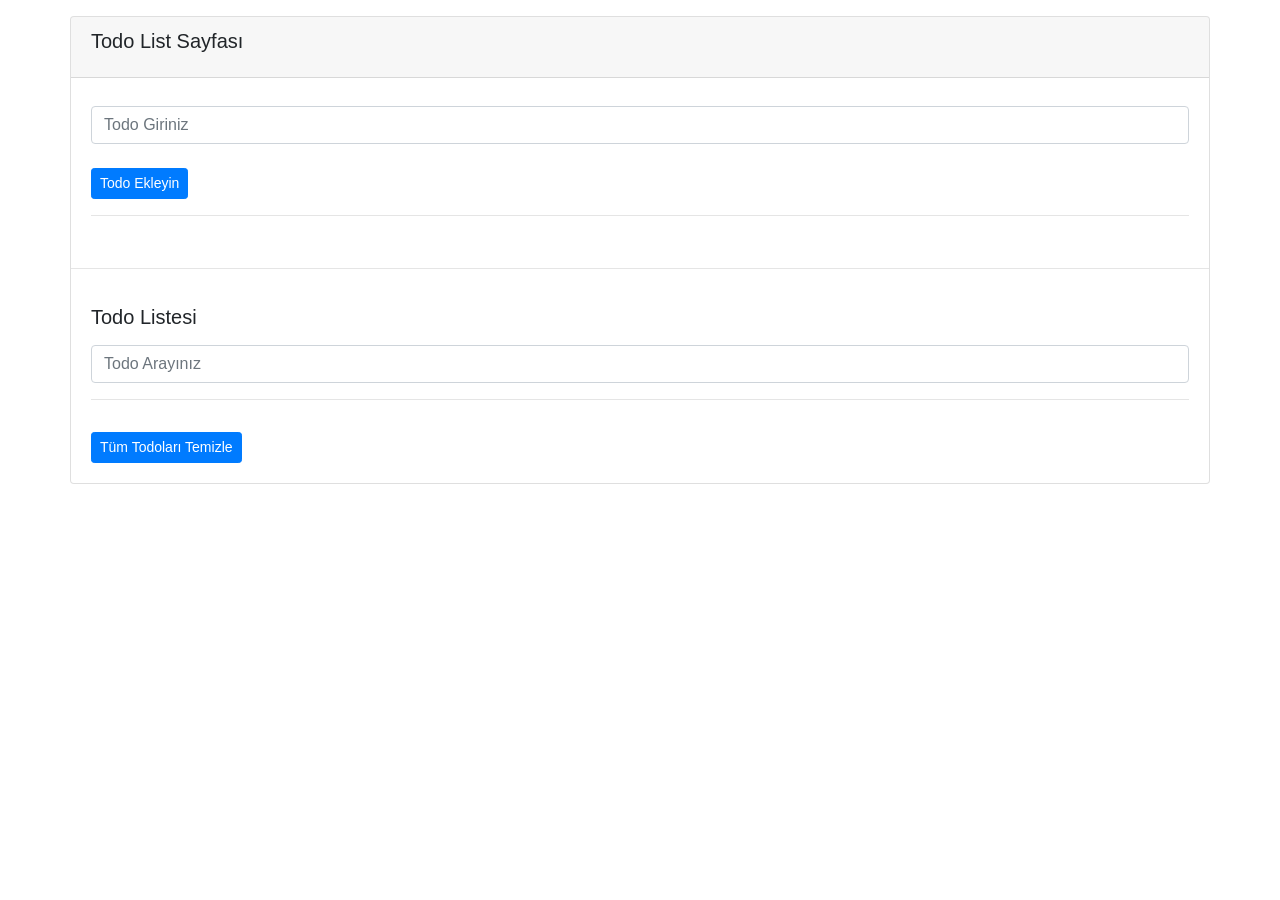
<file: 15.todoproject/index.html>
<!DOCTYPE html>
<html lang="en">
<head>
    <meta charset="UTF-8">
    <meta http-equiv="X-UA-Compatible" content="IE=edge">
    <meta name="viewport" content="width=device-width, initial-scale=1.0">
    <link rel="stylesheet" href="https://stackpath.bootstrapcdn.com/font-awesome/4.7.0/css/font-awesome.min.css">
    <link rel="stylesheet" href="https://maxcdn.bootstrapcdn.com/bootstrap/4.0.0/css/bootstrap.min.css" integrity="sha384-Gn5384xqQ1aoWXA+058RXPxPg6fy4IWvTNh0E263XmFcJlSAwiGgFAW/dAiS6JXm" crossorigin="anonymous">

    <title>Todo List Projesi</title>
</head>
<body>

    <div class="container">
        <div class="row">
            <div class="card w-100 mt-3">
                <div class="card-header">
                    <h5 class="card-title">Todo List Sayfası </h5>
                </div>
                <div class="card-body">
                    <form id="todoAddForm" class="mt-2">
                        <input type="text" class="form-control mt-2" id="todoName" aria-describedby="todo" placeholder="Todo Giriniz">
                    
                        <button id="todoAddButton" type="submit"  class="btn btn-primary mt-4 btn-sm">Todo Ekleyin</button>
                    </form>
                <hr>
                </div>

                <hr/>

                <div class="card-body">
                    <h5 class="card-title">Todo Listesi</h5>
                    <form name="form2" id="todoListForm">
                        <input id="todoSearch" type="text" class="form-control mt-3" placeholder="Todo Arayınız">
                        <hr/>
                    </form>

                    <ul class="list-group">
                        <!--<li class="list-group-item d-flex justify-content-between">Todo 1
                            <a href="#" class="delete-item">
                                <i class="fa fa-remove"></i>
                            </a>
                        </li>
                        <li class="list-group-item d-flex justify-content-between">Todo 2
                            <a href="#" class="delete-item">
                                <i class="fa fa-remove"></i>
                            </a>
                        </li>
                        <li class="list-group-item d-flex justify-content-between">Todo 3
                            <a href="#" class="delete-item">
                                <i class="fa fa-remove"></i>
                            </a>
                        </li>
                        <li class="list-group-item d-flex justify-content-between">Todo 4
                            <a href="#" class="delete-item">
                                <i class="fa fa-remove"></i>
                            </a>
                        </li>-->
                      </ul>

                      <a href="#" id="todoClearButton"  class="btn btn-primary btn-sm mt-3">Tüm Todoları Temizle</a>
                </div>
            </div>
        </div>
    </div>
    



    <script src="https://code.jquery.com/jquery-3.2.1.slim.min.js" integrity="sha384-KJ3o2DKtIkvYIK3UENzmM7KCkRr/rE9/Qpg6aAZGJwFDMVNA/GpGFF93hXpG5KkN" crossorigin="anonymous"></script>
    <script src="https://cdnjs.cloudflare.com/ajax/libs/popper.js/1.12.9/umd/popper.min.js" integrity="sha384-ApNbgh9B+Y1QKtv3Rn7W3mgPxhU9K/ScQsAP7hUibX39j7fakFPskvXusvfa0b4Q" crossorigin="anonymous"></script>
    <script src="https://maxcdn.bootstrapcdn.com/bootstrap/4.0.0/js/bootstrap.min.js" integrity="sha384-JZR6Spejh4U02d8jOt6vLEHfe/JQGiRRSQQxSfFWpi1MquVdAyjUar5+76PVCmYl" crossorigin="anonymous"></script>
    <script src="app.js"></script>
    
</body>
</html>
</file>
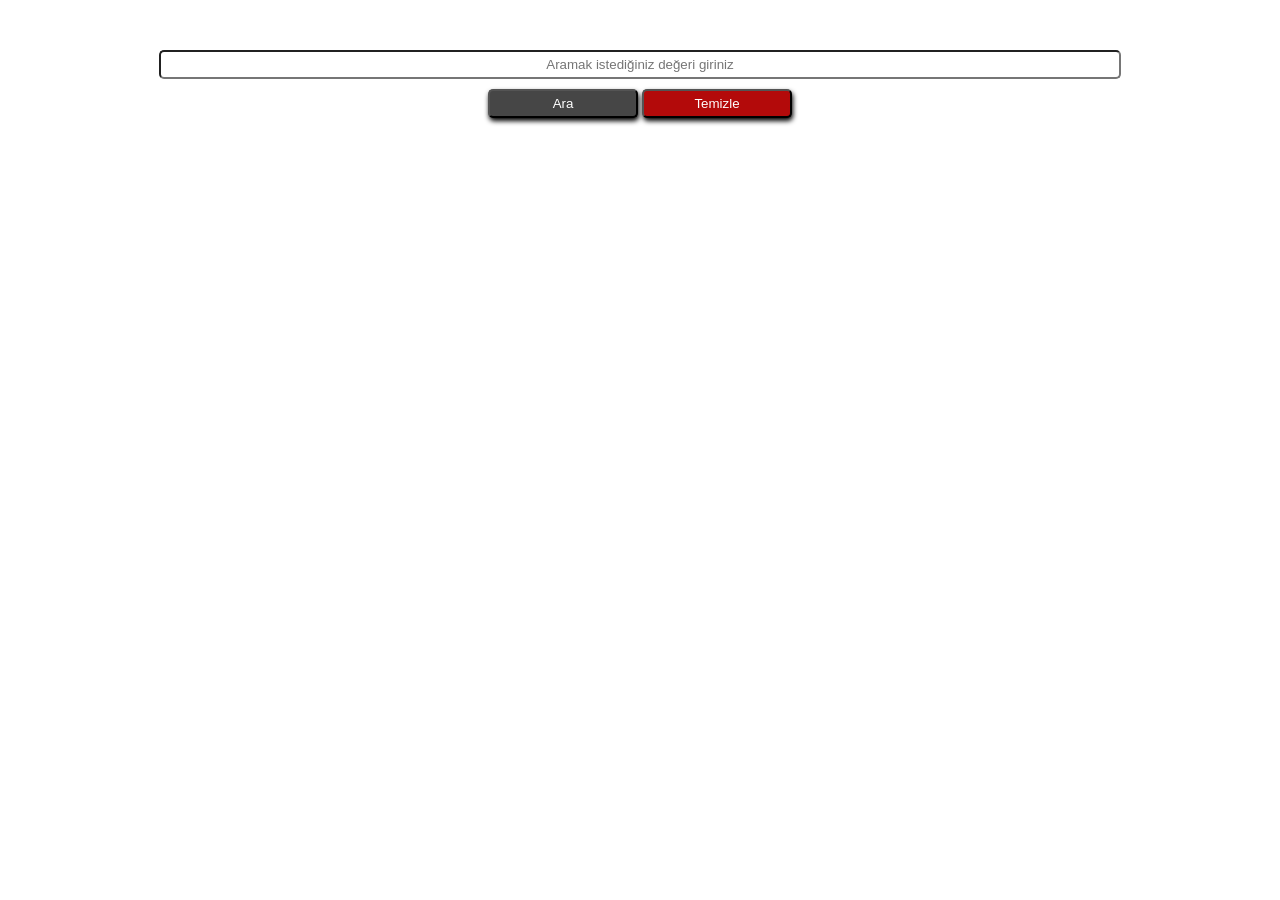
<file: 19.search app/index.html>
<!DOCTYPE html>
<html lang="en">
<head>
    <meta charset="UTF-8">
    <meta name="viewport" content="width=device-width, initial-scale=1.0">
    <title>Arama Uygulaması</title>
    <link rel="stylesheet" href="style.css">
</head>
<body>
    <div>
        <div class="form-wrapper">
            <form id="form">
                <input id="searchInput" type="text" placeholder="Aramak istediğiniz değeri giriniz"/>
                <div class="button-wrapper">
                    <button id="searchButton">Ara</button>
                    <button id="clearButton">Temizle</button>
                </div>
            </form>
        </div>
        <div class="imageList-wrapper">
            <!--resimleri tutacak olan div-->
        </div>
    </div>
    <script src="app.js"></script>
</body>
</html>
</file>
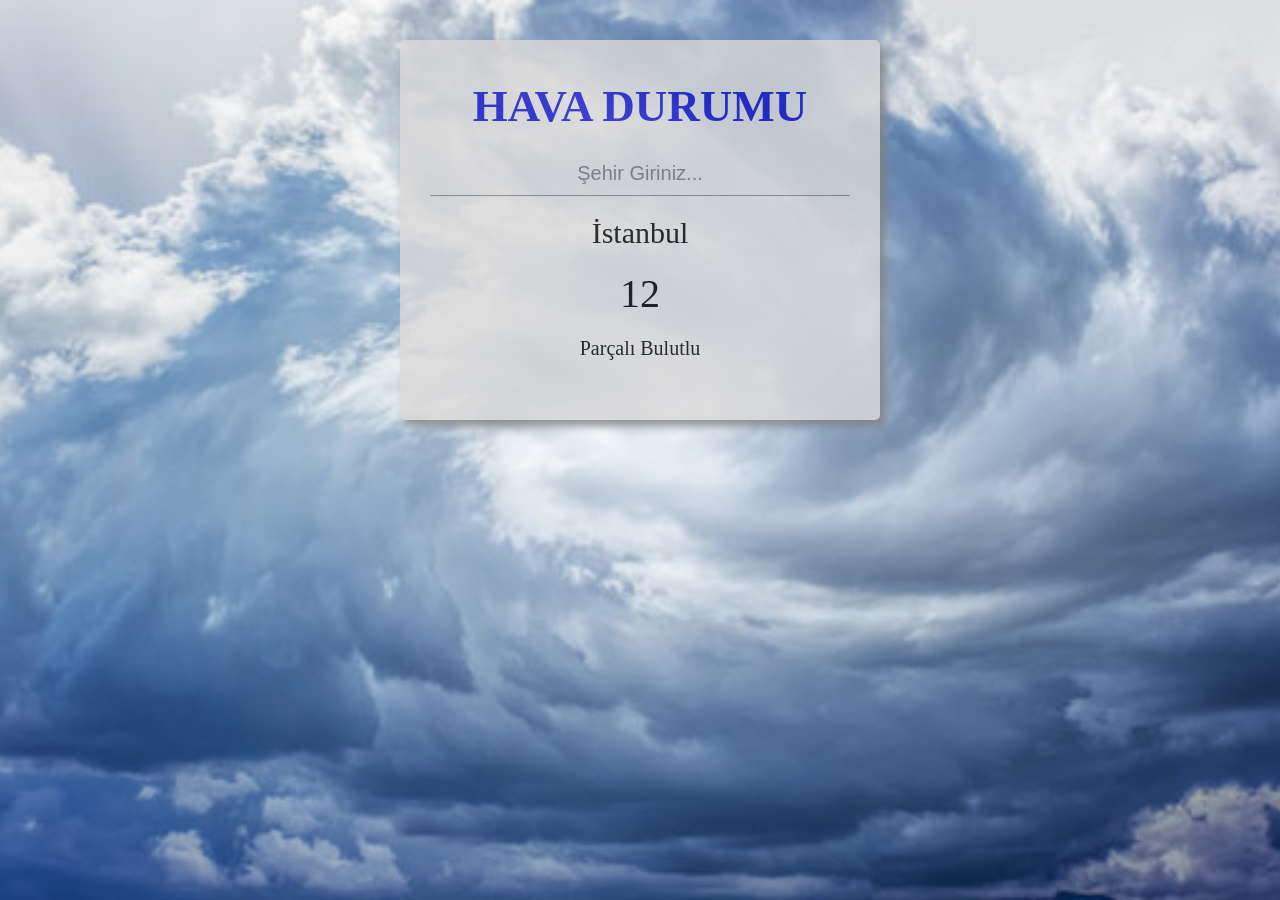
<file: 23.weather app/index.html>
<!DOCTYPE html>
<html lang="en">
<head>
    <meta charset="UTF-8">
    <meta name="viewport" content="width=device-width, initial-scale=1.0">
    <title>Document</title>
    <link rel="stylesheet" href="style.css">
</head>
<body>

    <div class="container">
        <div class="app">
            <div class="header">
                <h1 class="title">HAVA DURUMU</h1>
                <input id="searchInput" type="text" placeholder="Şehir Giriniz...">
            </div>
            <div class="content">
                <div class="cityName">İstanbul</div>
                <div class="degree">12</div>
                <div class="desc">Parçalı Bulutlu</div>
            </div>
        </div>
    </div>





    <script src="app.js"></script>
    <script src="main.js"></script>
</body>
</html>
</file>
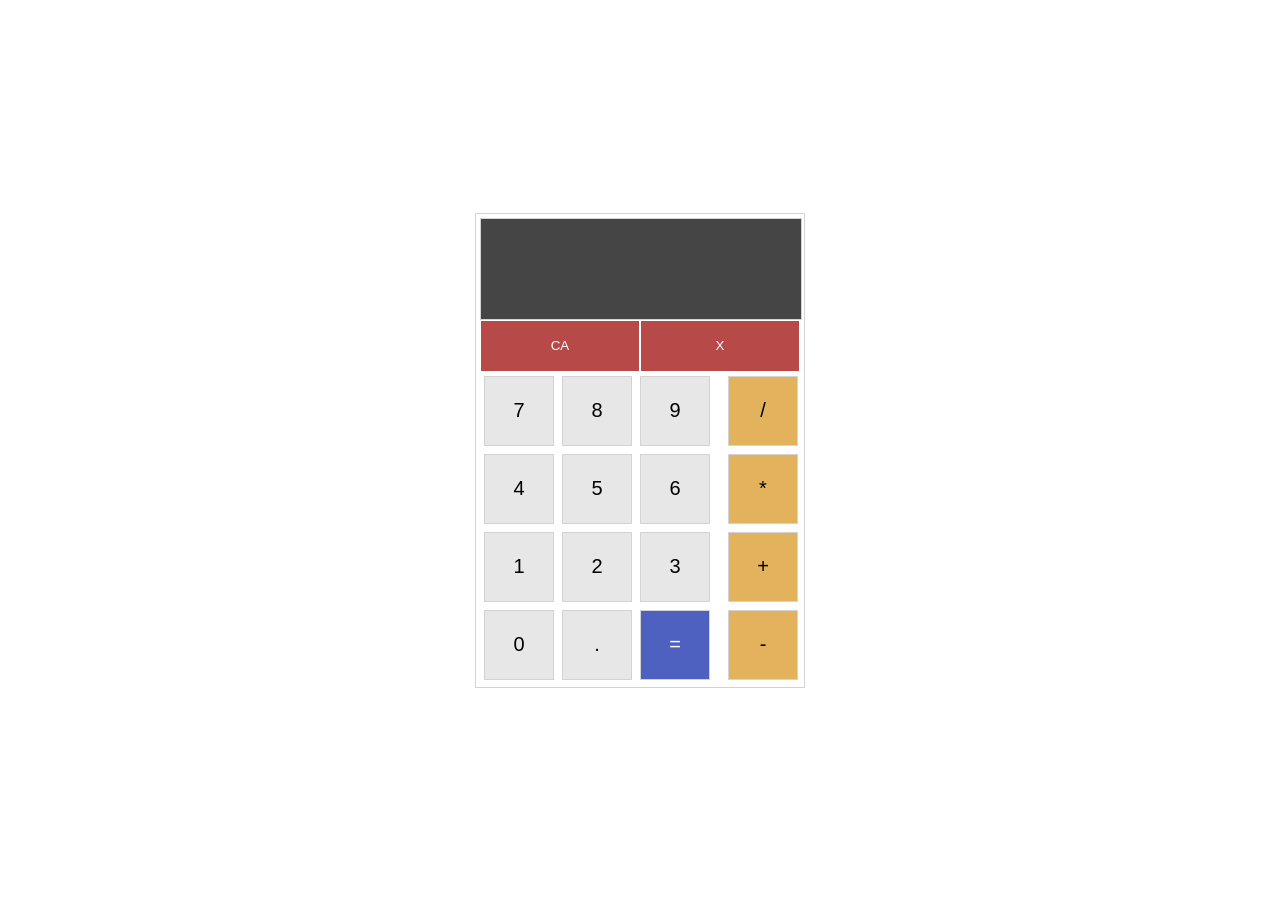
<file: 25.calculator app/index.html>
<!DOCTYPE html>
<html lang="en">
<head>
    <meta charset="UTF-8">
    <meta http-equiv="X-UA-Compatible" content="IE=edge">
    <meta name="viewport" content="width=device-width, initial-scale=1.0">
    <title>Hesap Makinesi</title>
    <link rel="stylesheet" href="style.css">
</head>
<body>

    <div id="container">
        <div id="calculator">
            <div class="resulPanel">
                <span class="result"></span>
            </div>

            <div class="clearDiv">
                <button id="clearAll" type="button">CA</button>
                <button id="deleteAChar" type="button">X</button>
            </div>

            <div class="content">
                <div class="numbers">
                    <div class="line">
                        <button type="button" value="7" class="number">7</button>
                        <button type="button" value="8" class="number">8</button>
                        <button type="button" value="9" class="number">9</button>
                    </div>

                    <div class="line">
                        <button type="button" value="4" class="number">4</button>
                        <button type="button" value="5" class="number">5</button>
                        <button type="button" value="6" class="number">6</button>
                    </div>

                    <div class="line">
                        <button type="button" value="1" class="number">1</button>
                        <button type="button" value="2" class="number">2</button>
                        <button type="button" value="3" class="number">3</button>
                    </div>

                    <div class="line">
                        <button type="button" value="0" class="number">0</button>
                        <button type="button" value="." class="number">.</button>
                        <button type="button" class="equals">=</button>
                    </div>
                </div>

                <div class="operators">
                    <button type="button" value="/" class="operator">/</button>
                    <button type="button" value="*" class="operator">*</button>
                    <button type="button" value="+" class="operator">+</button>
                    <button type="button" value="-" class="operator">-</button>
                </div>

            </div>
        </div>
    </div>
    
    <script src="calculator.js"></script>
    <script src="app.js"></script>
</body>
</html>
</file>
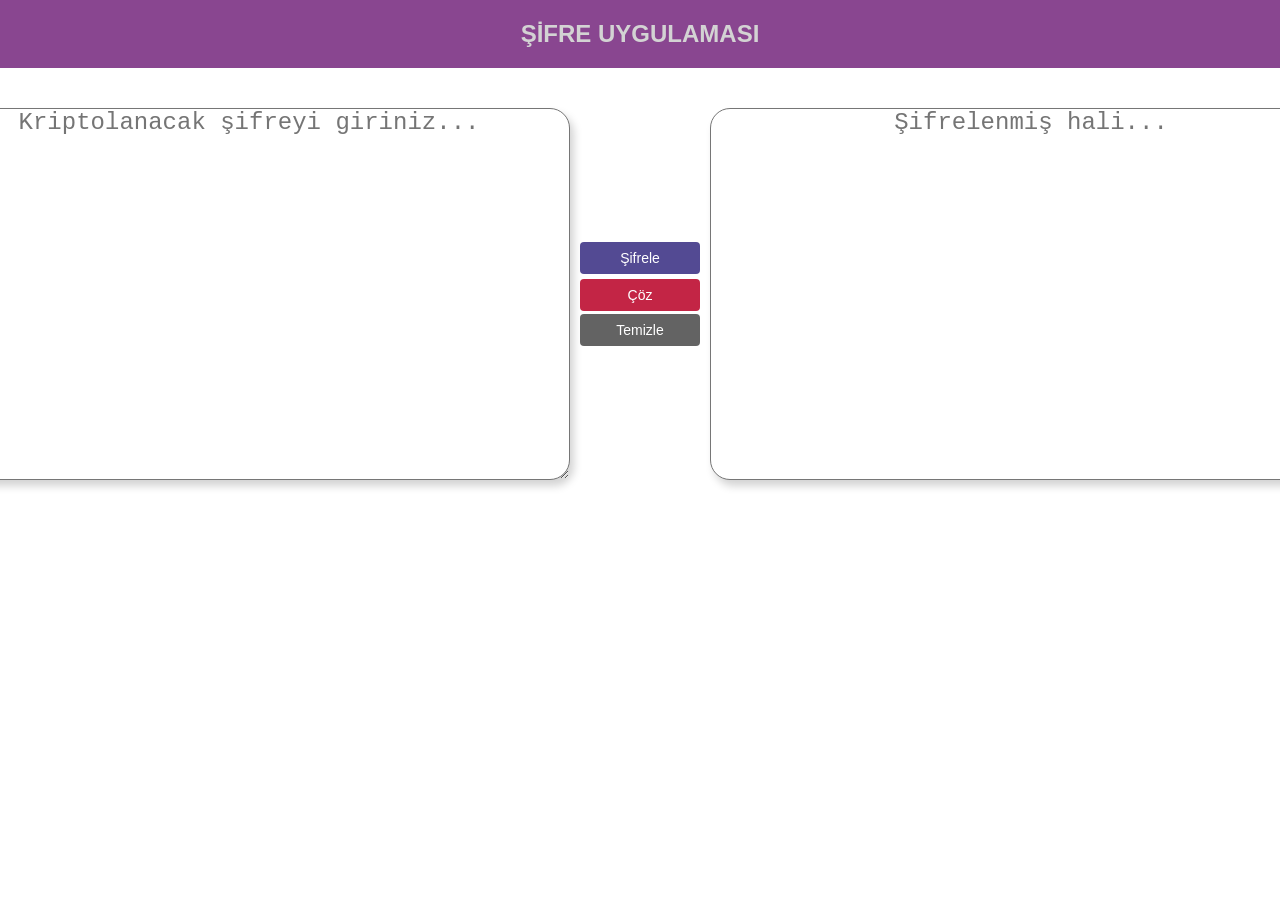
<file: 26.password app/index.html>
<!DOCTYPE html>
<html lang="en">
<head>
    <meta charset="UTF-8">
    <meta http-equiv="X-UA-Compatible" content="IE=edge">
    <meta name="viewport" content="width=device-width, initial-scale=1.0">
    <title>Şifre Uygulaması</title>
    <link rel="stylesheet" href="style.css">
</head>
<body>

    <div id="container">
        <div class="header">
            <h2 class="title">ŞİFRE UYGULAMASI</h2>
        </div>

        <div class="content">
            <textarea  id="leftTextArea" cols="30" rows="10" placeholder="Kriptolanacak şifreyi giriniz..."></textarea>

            <div class="buttonDiv">
                <button id="encodeButton" type="button">Şifrele</button>
                <button id="decodeButton" type="button">Çöz</button>
                <button id="cleanButton" type="button">Temizle</button>
            </div>

            <textarea  id="rightTextArea" cols="30" rows="10" placeholder="Şifrelenmiş hali..."></textarea>
        </div>
    </div>
    
    <script src="app.js"></script>
</body>
</html>
</file>
<file: 19.search app/style.css>
.form-wrapper{
    display: flex;
    flex-direction: column;
    width: 100%;
    margin: 50px 0px;
}
#form{
    display: flex;
    flex-direction: column;
    align-items: center;
}
#searchInput{
    width: 75%;
    padding: 5px;
    border-radius: 5px;
    text-align: center;
}
.button-wrapper{
    margin: 10px 0px;
}
#searchButton{
    width: 150px;
    border-radius: 5px;
    padding: 5px;
    background-color: #464646;
    color: white;
    box-shadow: 1px 3px 5px black;
}
#clearButton{
    width: 150px;
    border-radius: 5px;
    padding: 5px;
    background-color: #b30a0a;
    color: white;
    box-shadow: 1px 3px 5px black;
}
.imageList-wrapper{
    display: flex;
    flex-direction: row;/*column olursa align content:center olur*/
    flex-wrap: wrap;
    justify-content: center;
}
.imageList-wrapper > .card{
    margin: 20px;
    border: 1px solid grey;
    padding: 15px;
    border-radius: 5px;
    box-shadow: 3px 5px 8px grey;
}
</file>
<file: 23.weather app/style.css>
*{
    margin: 0px;
    padding: 0px;
}

body{
    font-family:Cambria, Cochin, Georgia, Times, 'Times New Roman', serif;
    background-image: url("360_F_86652340_jZhy3AP91eqQlC0m5qJ8FzdGlHB3igoH.jpg");
    background-repeat: no-repeat;
    background-position: center;
    background-size: cover;
    height: 100vh;
}

.container{
    height: 100vh;
    display: flex;
    flex-direction: column;
    align-items: center;
}

.app{
    display: flex;
    flex-direction: column;
    align-items: center;
    justify-content: center;
    width: 400px;
    background-color:rgb(219, 217, 217) ;
    border-radius: 5px;
    opacity: 0.8;
    padding: 40px;
    margin-top: 40px;
    box-shadow: 5px 6px 8px gray;
}

.header{
    width: 100%;
    display: flex;
    flex-direction: column;
    align-items: center;
}

.title{
    color: rgb(21, 21, 200);
    font-size: 45px;
}

#searchInput{
    width: 100%;
    padding: 10px;
    background-color: transparent;
    border: none;
    border-bottom: 1px solid gray;
    font-size: 20px;
    text-align: center;
    margin-top: 20px;
}

.content{
    margin-top: 20px;
    display: flex;
    flex-direction: column;
    align-items: center;
    justify-content: center;
}

.cityName{
    font-size: 30px;
    margin-bottom: 20px;
}

.degree{
    font-size: 40px;
    margin-bottom: 20px;
}

.desc{
    font-size: 20px;
    margin-bottom: 20px;
}
</file>
<file: 25.calculator app/style.css>
*{
    margin:0px;
    padding: 0px;
}

body{
    font-family: 'Courier New', Courier, monospace;
}

#container{
    display: flex;
    flex-direction: column;
    align-items: center;
    justify-content:center;
    height: 100vh;
}

#calculator{
   width: 320px;
   height: 465px;
   border: 1px solid lightgrey;
   padding: 4px;
}

.resulPanel{
    width: 100%;
    height: 100px;
    background-color: #454545;
    border: 1px solid lightgrey;
}

.result{
    font-size: 3rem;
    color: #fff;
    display: block;
    text-align: right;
    margin-top: 20px;
    margin-right: 10px;
}
.clearDiv{
    display: flex;
    flex-direction: row;
}


.clearDiv button{
    width: 50%;
    height: 50px;
    color: #fff;
    border: none;
    background-color:#b84949 ;
    margin: 1px;
}

button{
    margin: 4px;
}

.number{
    width: 70px;
    height: 70px;
    background-color: #e8e7e7;
    border: 1px solid lightgrey;
    font-size: 20px;
}

.equals{
    width: 70px;
    height: 70px;
    background-color: #4e61c0;
    border: 1px solid lightgrey;
    color: #fff;
    font-size: 20px;
}


/*GRİD TASARIMI*/

.content{
    display: flex;
    flex-direction: row;
}

.numbers{
    display: flex;
    flex-direction: column;
}

.line{
    display: flex;
    flex-direction: row;
}

.operators{
    display: flex;
    flex-direction: column;
    margin-left: 10px;
}

.operators button{
    width: 70px;
    height: 70px;
    background-color: #e3b25d;
    border: 1px solid lightgrey;
    font-size: 20px;

}


/*HOVER ÖZELLİKLERİ*/


.number:hover{
    background-color: #d5d5d5;;
}

.equals:hover{
    background-color: #4656a4;
}

.operator:hover{
    background-color: #c7994a;
}

.clearDiv > button:hover{
    background-color:#9f3c3c ;
}
</file>
<file: 26.password app/style.css>
*{
    margin: 0px;
    padding: 0px;
}

body{
    font-family: 'Segoe UI', Tahoma, Geneva, Verdana, sans-serif;
}

#container{
    display: flex;
    flex-direction: column;
    align-items: center;
    justify-content: center;
}


.header{
    width: 100%;
    background-color: #894690;
    padding: 20px;
    text-align: center;
    color: lightgrey;
}

.content{
    display: flex;
    flex-direction: row;
    align-items: center;
    justify-self: center;
    margin-top: 40px;
}

.buttonDiv{
    display: flex;
    flex-direction: column;
    margin: 10px;
}


textarea{
    width: 640px;
    height: 370px;
    font-size: 1.5rem;
    outline: none;
    border-radius: 20px;
    box-shadow: 4px 6px 8px lightgrey;
    text-align: center;
}

textarea::placeholder{
    text-align: center;
}

#encodeButton{
    padding: 8px;
    width: 120px;
    font-size: 14px;
    font-family: Arial, Helvetica, sans-serif;
    border: none;
    border-radius: 4px;
    background-color: rgb(83, 74, 147);
    color: #fff;
    margin-bottom: 5px;
}

#decodeButton{
    padding: 8px;
    width: 120px;
    font-size: 14px;
    font-family: Arial, Helvetica, sans-serif;
    border: none;
    border-radius: 4px;
    background-color: rgb(195, 37, 69);
    color: #fff;
}

#cleanButton{
    margin-top: 3px;
    padding: 8px;
    width: 120px;
    font-size: 14px;
    font-family: Arial, Helvetica, sans-serif;
    border: none;
    border-radius: 4px;
    background-color: rgb(99, 99, 99);
    color: #fff;
}

/*HOVER*/

#encodeButton:hover{
    background-color: rgb(61, 54, 113);
    cursor: pointer;
}

#decodeButton:hover{
    background-color: rgb(156, 30, 55);
    cursor: pointer;
}

#cleanButton:hover{
    background-color: rgb(73, 73, 73);
    cursor: pointer;
}
</file>
